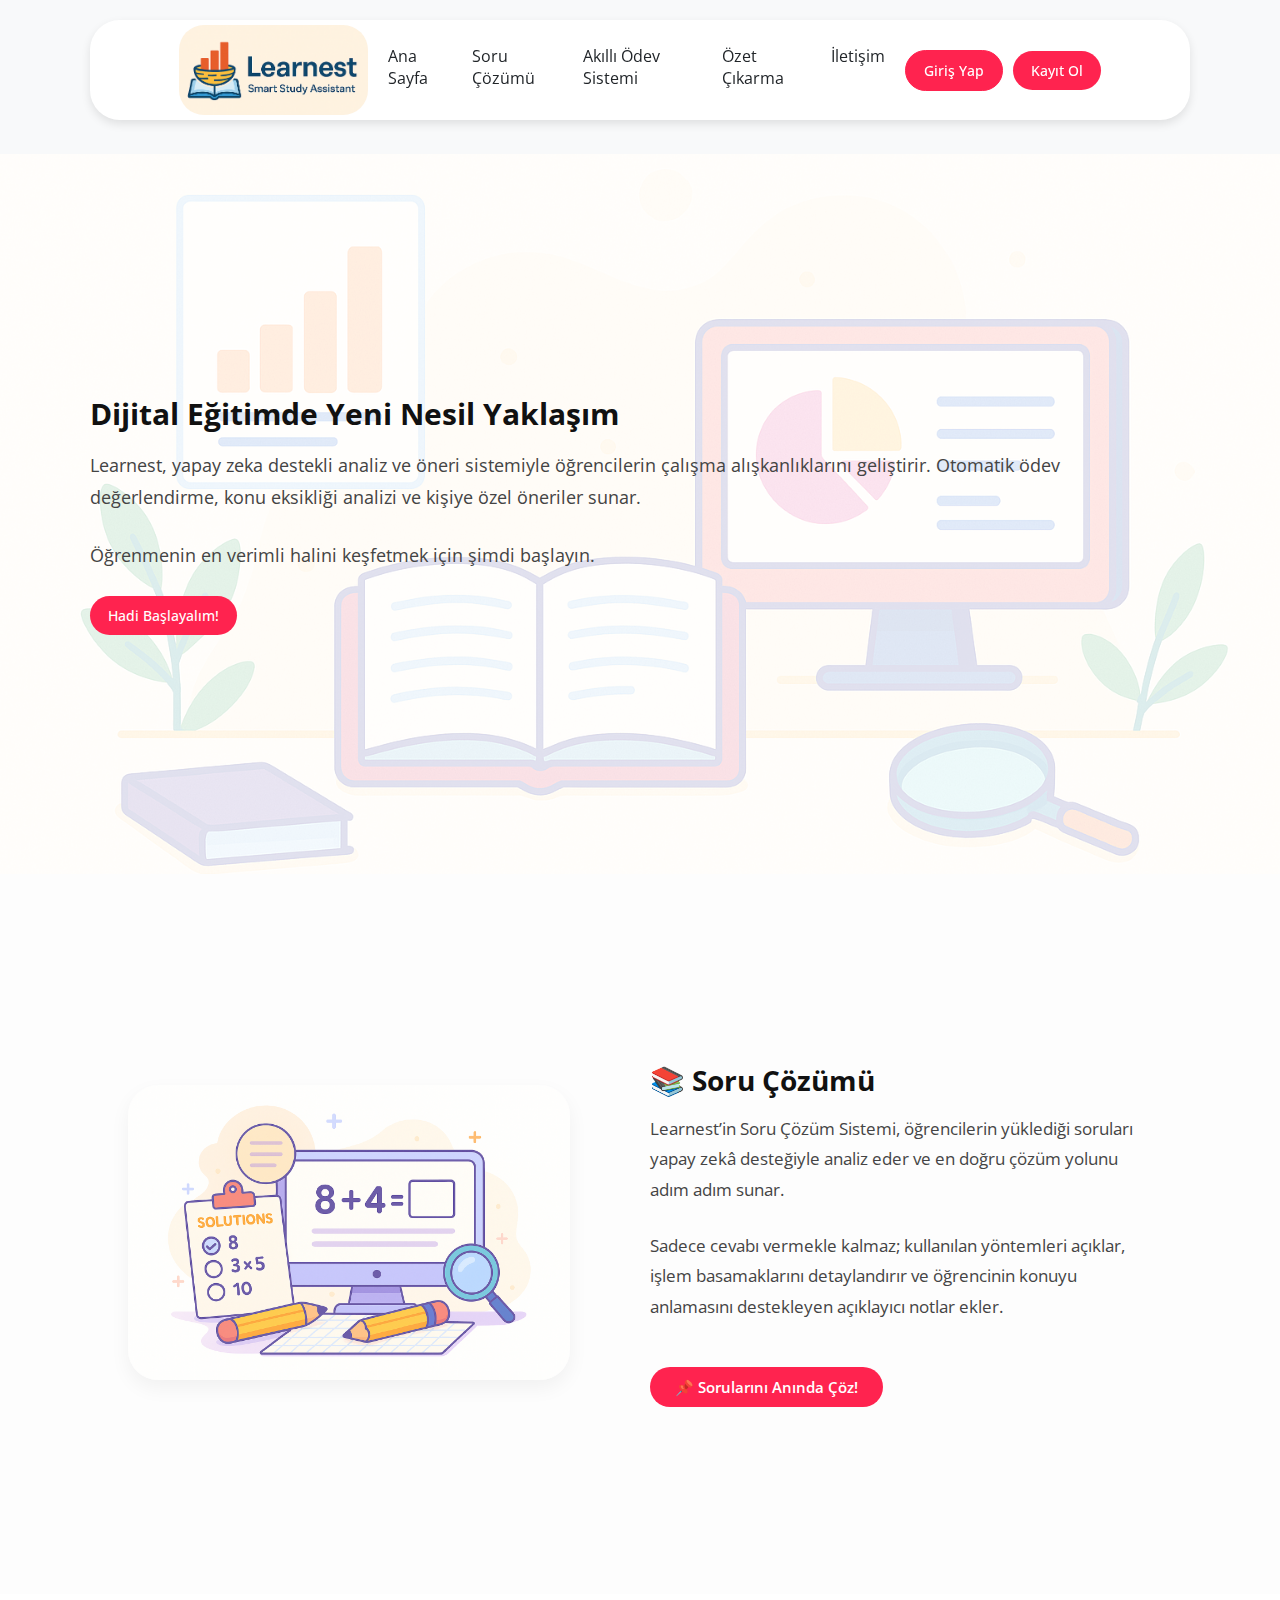
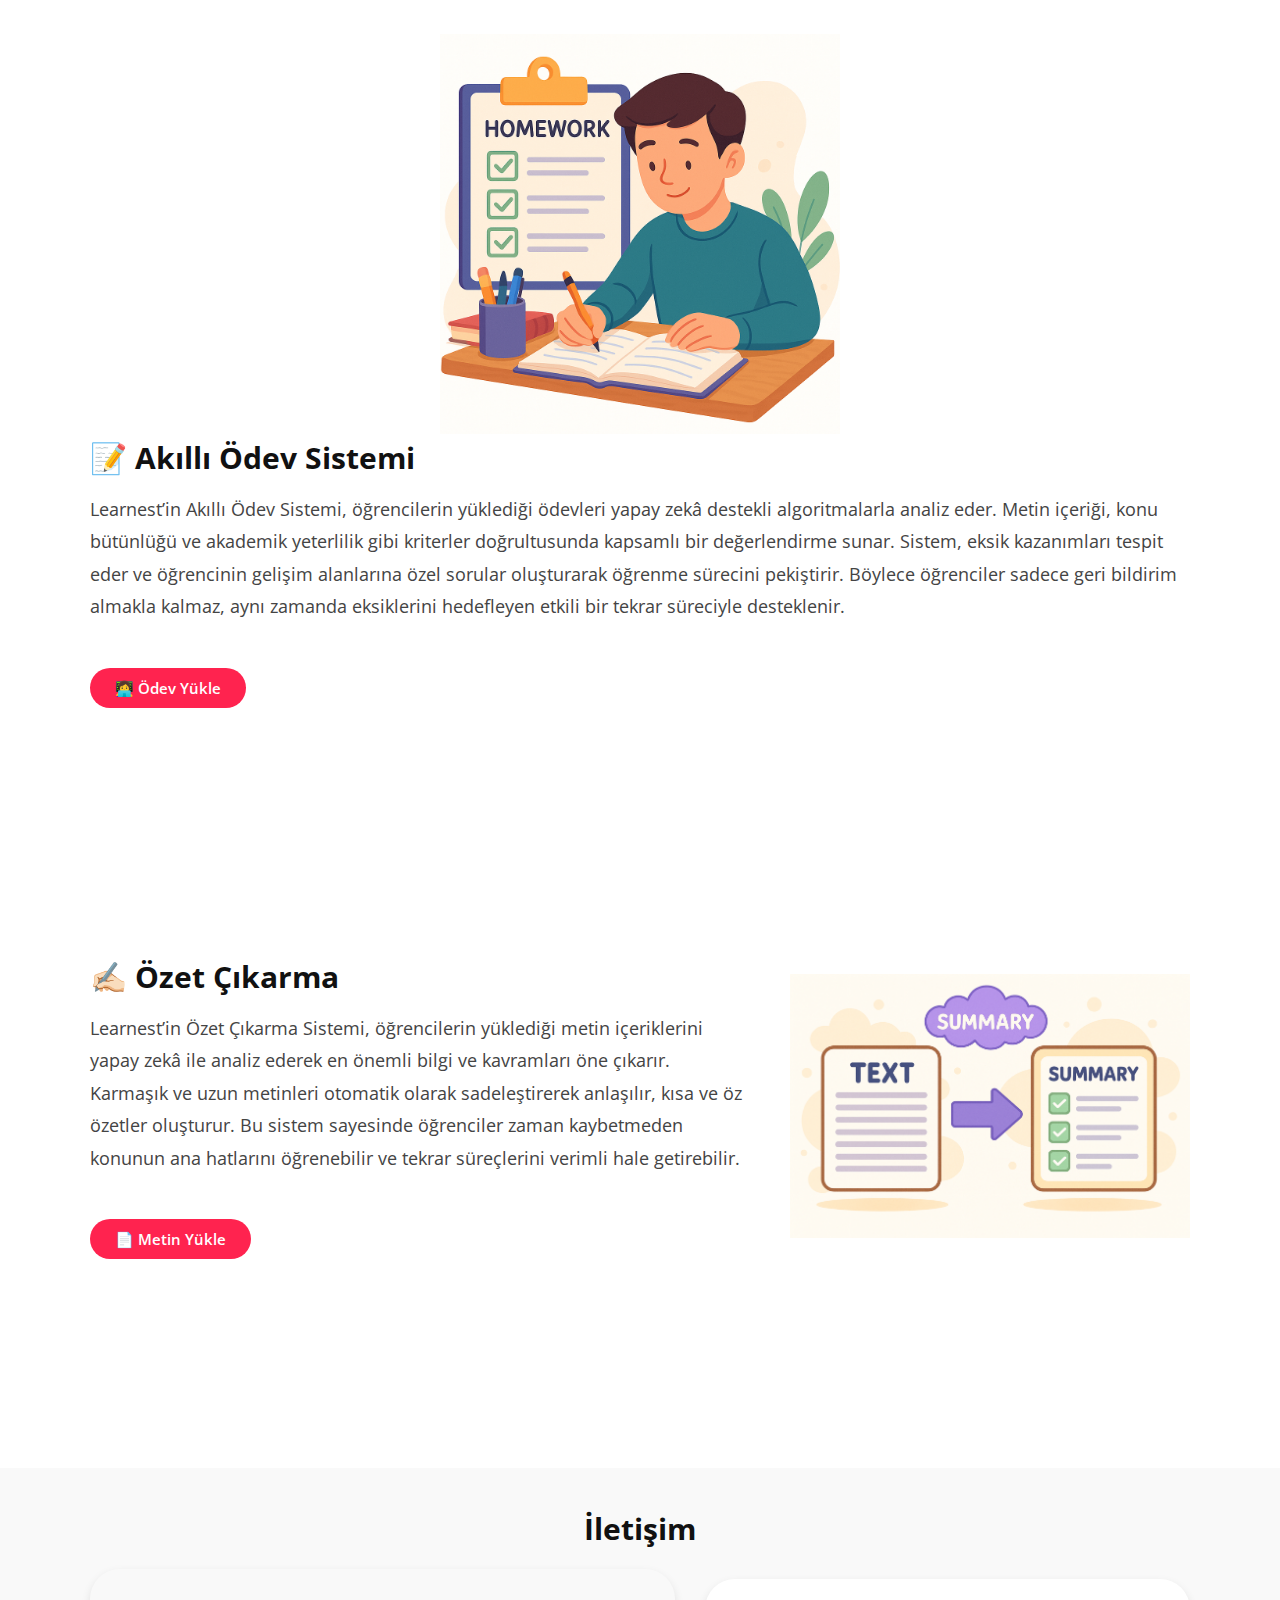
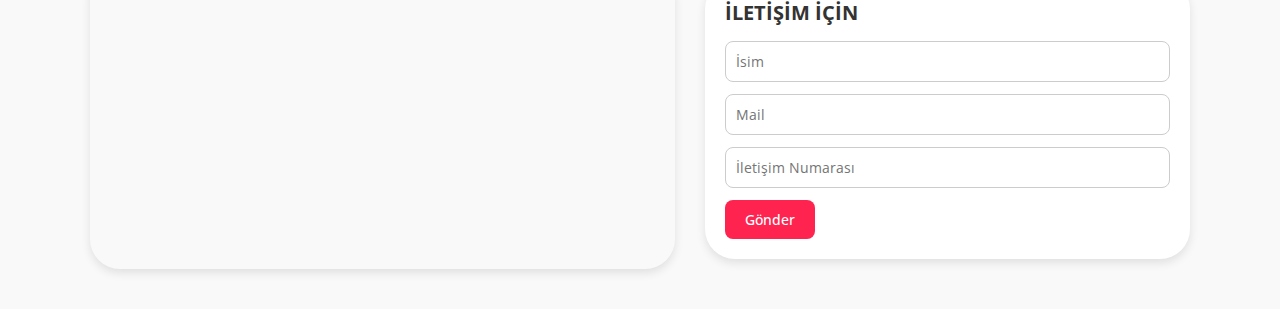
<file: index.html>
<!DOCTYPE html>
<html lang="tr">
<head>
  <meta charset="UTF-8" />
  <meta name="viewport" content="width=device-width, initial-scale=1.0"/>
  <link rel="stylesheet" href="styles.css" />
  <title>Learnest</title>
</head>
<body>

  <header class="header">
    <a href="#" class="logo"><img src="images/logo1.png" alt="logo" /></a>
    <nav class="navbar">
      <a href="#anasayfa">Ana Sayfa</a>
      <a href="#sorucozumu">Soru Çözümü</a>
      <a href="#akilliodevsistemi">Akıllı Ödev Sistemi</a>
      <a href="#ozetcikarma">Özet Çıkarma</a>
      <a href="#contact">İletişim</a>
    </nav>
    <div class="auth-buttons">
      <a href="#" class="btn girisyap" id="openLoginModal">Giriş Yap</a>
      <a href="#" class="btn kayitol" id="openRegisterModal">Kayıt Ol</a>
    </div>
  </header>



  <button class="menu-button">
    <i class="fa-solid fa-bars"></i>
  </button>


<!--anasayfa-->
<section class="anasayfa" id="anasayfa">
    <div class="row">
    <div class="content">
     
      <h3>Dijital Eğitimde Yeni Nesil Yaklaşım</h3>
      <p>
        Learnest, yapay zeka destekli analiz ve öneri sistemiyle öğrencilerin çalışma alışkanlıklarını geliştirir. 
        Otomatik ödev değerlendirme, konu eksikliği analizi ve kişiye özel öneriler sunar.
      </p>
      <p>
        Öğrenmenin en verimli halini keşfetmek için şimdi başlayın.
      </p>
     
      <div class="auth-buttons">
        <a href="#" class="btn kayitol" id="startNowBtn">Hadi Başlayalım! </a> 
      </div>
   </div>
  </div>
</section>

<!--soru çözümü-->
<section class="sorucozumu" id="sorucozumu">
<div class="row">
<div class="image">
  <img src="images/resim5.png" alt="slogan2" />
</div>

<div class="content">
  <h3>📚 Soru Çözümü </h3>
  <p>
    Learnest’in Soru Çözüm Sistemi, öğrencilerin yüklediği soruları yapay zekâ desteğiyle analiz eder ve en doğru çözüm yolunu adım adım sunar.
  </p>
  <p>
    Sadece cevabı vermekle kalmaz; kullanılan yöntemleri açıklar, işlem basamaklarını detaylandırır ve öğrencinin konuyu anlamasını destekleyen açıklayıcı notlar ekler.
  </p>
  <a href="sorucozum.html" class="btn sorucoz">📌 Sorularını Anında Çöz!</a>
 
</div>
</div>
</section>

<!--akıllı ödev sistemi-->
<section class="akilliodevsistemi" id=akilliodevsistemi>
<div class="content">
<div class="image">
  <img src="images/resim3.png" alt="slogan2" />
</div>
<h3>📝 Akıllı Ödev Sistemi</h3>
  <p>
    Learnest’in Akıllı Ödev Sistemi, öğrencilerin yüklediği ödevleri yapay zekâ destekli algoritmalarla analiz eder. Metin içeriği, konu bütünlüğü ve akademik yeterlilik gibi kriterler doğrultusunda kapsamlı bir değerlendirme sunar. Sistem, eksik kazanımları tespit eder ve öğrencinin gelişim alanlarına özel sorular oluşturarak öğrenme sürecini pekiştirir. Böylece öğrenciler sadece geri bildirim almakla kalmaz, aynı zamanda eksiklerini hedefleyen etkili bir tekrar süreciyle desteklenir.
  </p>
  <a href="akilliodev.html" class="btn odev">👩‍💻 Ödev Yükle</a>
</div>
</div>
</section>


<section class="ozetcikarma" id="ozetcikarma">
<div class="content">
<h3>✍🏻 Özet Çıkarma</h3>
<p> Learnest’in Özet Çıkarma Sistemi, öğrencilerin yüklediği metin içeriklerini yapay zekâ ile analiz ederek en önemli bilgi ve kavramları öne çıkarır. Karmaşık ve uzun metinleri otomatik olarak sadeleştirerek anlaşılır, kısa ve öz özetler oluşturur. Bu sistem sayesinde öğrenciler zaman kaybetmeden konunun ana hatlarını öğrenebilir ve tekrar süreçlerini verimli hale getirebilir.</p>
<a href="ozetcikarma.html" class="btn metinyukle">📄 Metin Yükle</a>
</div>
<div class="row">
<div class="image">
  <img src="images/resim6.png" alt="slogan2" />
</div>

</div>
</section>
<section class="contact" id="contact">
<h1 class="heading">İletişim</h1>
<div class="row">
  <iframe class="map" src="https://www.google.com/maps/embed?pb=!1m18!1m12!1m3!1d3010.0447315599476!2d28.9783669!3d41.024277299999994!2m3!1f0!2f0!3f0!3m2!1i1024!2i768!4f13.1!3m3!1m2!1s0x14cab9dd7cc81dd5%3A0x1411365503b6ae46!2zS2FyYWvDtnksIE3DvGV5eWVkemFkZSwgQmV5b8SfbHUvxLBzdGFuYnVs!5e0!3m2!1str!2str!4v1704707616799!5m2!1str!2str"  loading="lazy" referrerpolicy="no-referrer-when-downgrade"></iframe>
 <form>
  <h3>İLETİŞİM İÇİN 
  </h3>
  <div class="inputBox">
      <i class="fas fa-user"></i>
      <input type="text" placeholder="İsim">
  </div>
  <div class="inputBox">
      <i class="fas fa-envelope"></i>
      <input type="email" placeholder="Mail">
  </div>
  <div class="inputBox">
      <i class="fas fa-phone"></i>
      <input type="number" placeholder="İletişim Numarası">
  </div>
  <input type="submit" class="btn" value="Gönder">

 </form>

</div>

</section>




  <!-- GİRİŞ YAP MODALI -->
  <div class="modal login-modal" id="loginModal">
    <div class="modal-content">
      <span class="close-button">&times;</span>
      <h2>Giriş Yap</h2>
      <form>
        <input type="email" placeholder="E-posta" required>
        <input type="password" placeholder="Şifre" required>
        <div class="remember-forgot">
          <label><input type="checkbox"> Beni Hatırla</label>
          <a href="#">Şifremi Unuttum?</a>
        </div>
        <input type="submit" value="Giriş">
        <p class="signup-link">
          Kayıtlı değil misin? <a href="#" id="switchToRegister">Kayıt Ol</a>
        </p>
      </form>
    </div>
  </div>



  <!-- KAYIT OL MODALI -->
  <div class="modal register-modal" id="registerModal">
    <div class="modal-content">
      <span class="close-register">&times;</span>
      <h2>Kayıt Ol</h2>
      <form id="registerForm">
        <input type="text" placeholder="Adınız" required>
        <input type="text" placeholder="Soyadınız" required>
        <input type="email" placeholder="E-posta" required>
        <input type="password" id="password" placeholder="Şifre" required>
        <input type="password" id="confirmPassword" placeholder="Şifreyi Tekrar Girin" required>
        <p id="passwordError" style="color: red; display: none;">Şifreler uyuşmuyor!</p>
        <input type="submit" value="Kayıt Ol">
        <p class="signup-link">
          Zaten bir hesabın var mı? <a href="#" id="switchToLogin">Giriş Yap</a>
        </p>
      </form>
    </div>
  </div>


  
  <!-- JAVASCRIPT -->
  <script>
    const loginModal = document.getElementById("loginModal");
    const registerModal = document.getElementById("registerModal");

    const openLoginBtn = document.getElementById("openLoginModal");
    const openRegisterBtn = document.getElementById("openRegisterModal");

    const closeLoginBtn = document.querySelector(".close-button");
    const closeRegisterBtn = document.querySelector(".close-register");

    const switchToRegisterLink = document.getElementById("switchToRegister");
    const switchToLoginLink = document.getElementById("switchToLogin");

    // Modal Aç
    openLoginBtn.addEventListener("click", e => {
      e.preventDefault();
      loginModal.classList.add("active");
      registerModal.classList.remove("active");
    });

    openRegisterBtn.addEventListener("click", e => {
      e.preventDefault();
      registerModal.classList.add("active");
      loginModal.classList.remove("active");
    });

    // Modal Kapat
    closeLoginBtn.addEventListener("click", () => loginModal.classList.remove("active"));
    closeRegisterBtn.addEventListener("click", () => registerModal.classList.remove("active"));

    window.addEventListener("click", e => {
      if (e.target === loginModal) loginModal.classList.remove("active");
      if (e.target === registerModal) registerModal.classList.remove("active");
    });

    // Modal Geçişleri
    switchToRegisterLink.addEventListener("click", e => {
      e.preventDefault();
      loginModal.classList.remove("active");
      registerModal.classList.add("active");
    });

    switchToLoginLink.addEventListener("click", e => {
      e.preventDefault();
      registerModal.classList.remove("active");
      loginModal.classList.add("active");
    });

    // Şifre Eşleşme Kontrolü
    document.getElementById("registerForm").addEventListener("submit", function (e) {
      const pw = document.getElementById("password").value;
      const cpw = document.getElementById("confirmPassword").value;
      const errorMsg = document.getElementById("passwordError");

      if (pw !== cpw) {
        e.preventDefault();
        errorMsg.style.display = "block";
      } else {
        errorMsg.style.display = "none";
      }
    });


    //hadi başlayalım
    const startNowBtn = document.getElementById("startNowBtn");

startNowBtn.addEventListener("click", e => {
  e.preventDefault();
  registerModal.classList.add("active");
  loginModal.classList.remove("active");
});

  </script>
</body>
</html>
</file>
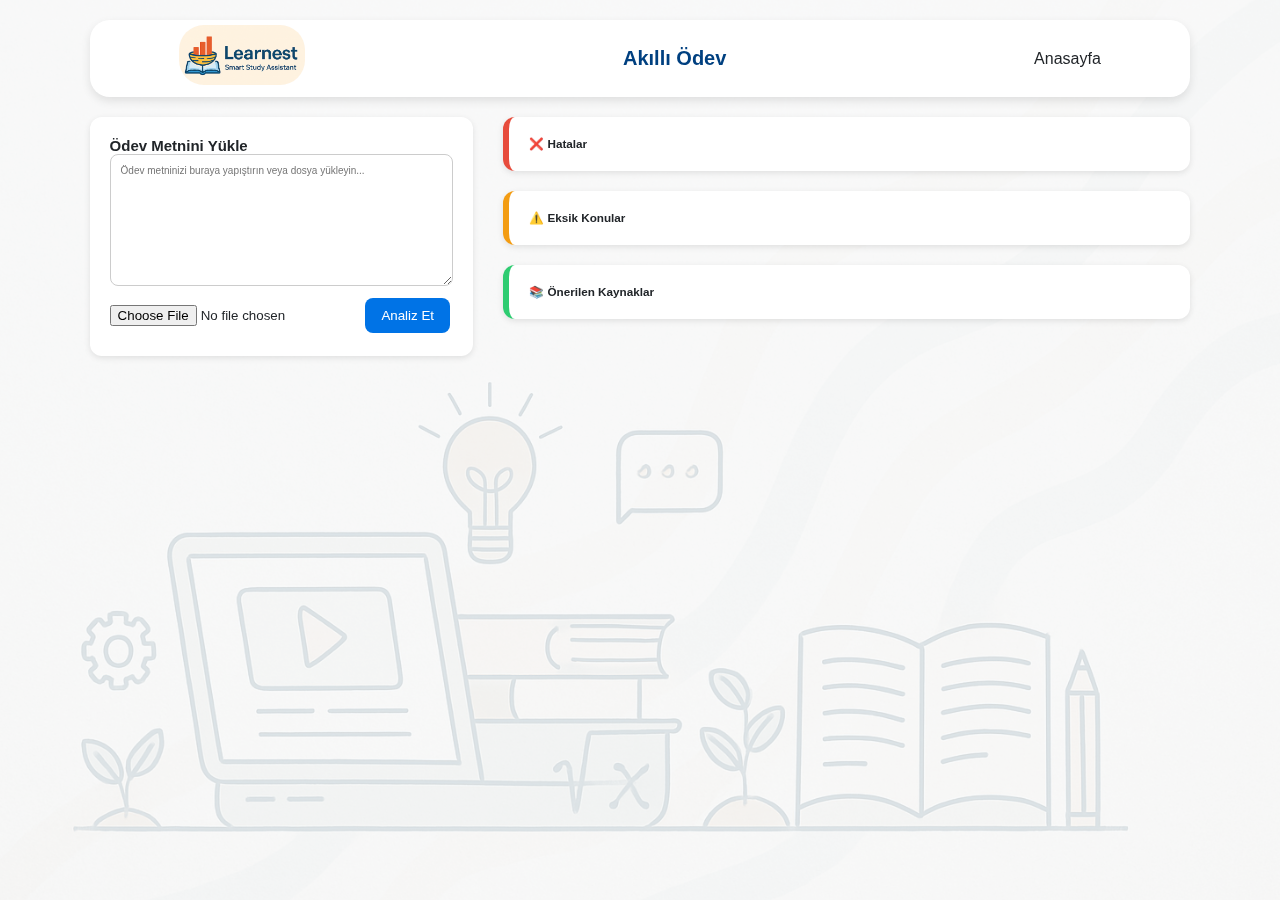
<file: akilliodev.html>
<!DOCTYPE html>
<html lang="tr">
<head>
  <meta charset="UTF-8">
  <meta name="viewport" content="width=device-width, initial-scale=1">
  <title>Akıllı Ödev Sistemi</title>
  <link rel="stylesheet" href="akilli-odev.css">
</head>


<body>

    <nav class="navbar">
        <div class="nav-left">
          <a href="#" class="logo">
            <img src="images/logo1.png" alt="logo" />
          </a>
        </div>

        <div class="nav-center">
            <h1 class="nav-title">Akıllı Ödev</h1>
          </div>
    
          <div class="nav-right">
            <ul class="nav-links">
              <a href="index.html">Anasayfa</a>
            </ul>
          </div>
        </nav>
    

  <div class="container">
    <div class="left-panel">
      <h2>Ödev Metnini Yükle</h2>
      <textarea placeholder="Ödev metninizi buraya yapıştırın veya dosya yükleyin..." rows="10"></textarea>
      <input type="file">
      <button>Analiz Et</button>
    </div>

    <div class="right-panel">
      <div class="card error-box">
        <h3>❌ Hatalar</h3>
       

<!--    <ul> <li>Yetersiz açıklama: if-else yapısı</li>
          <li>Yazım hatası: “fonkisyon” yerine “fonksiyon”</li>
        </ul>-->

      
      </div>

      <div class="card missing-box">
        <h3>⚠️ Eksik Konular</h3>
      <!--  <ul>
          <li>Döngüler (for, while)</li>
          <li>Karar yapıları</li>
        </ul>
        -->
      </div>

      <div class="card links-box">
        <h3>📚 Önerilen Kaynaklar</h3>
        <ul>
    <!--      <li><a href="https://www.youtube.com/watch?v=..." target="_blank">Karar Yapıları - Video</a></li>
          <li><a href="https://www.btkakademi.gov.tr" target="_blank">BTK Akademi: Python Giriş</a></li>
        </ul>
        -->
      </div>
    </div>
  </div>
</body>
</html>
</file>
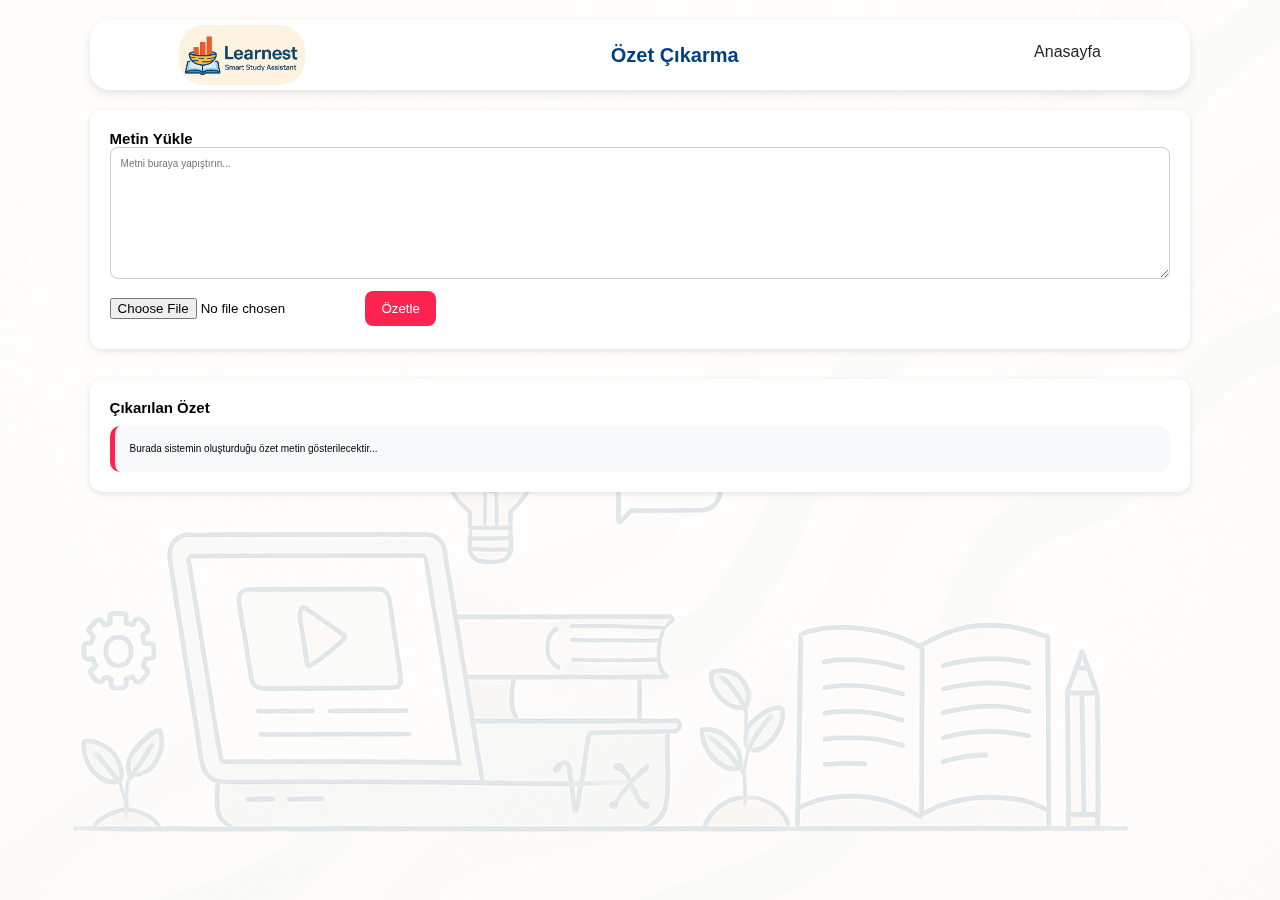
<file: ozetcikarma.html>
<!DOCTYPE html>
<html lang="tr">
<head>
  <meta charset="UTF-8" />
  <meta name="viewport" content="width=device-width, initial-scale=1.0"/>
  <title>Özet Çıkarma</title>
  <link rel="stylesheet" href="ozet.css" />
</head>
<body>

  <!-- NAVBAR -->
  <header class="navbar">
    <div class="logo">
      <img src="images/logo1.png" alt="Logo" />

    </div>
    <div class="nav-center">
      <h1 class="nav-title">Özet Çıkarma</h1>
    </div>
  
   
      <a href="index.html">Anasayfa</a>

  </header>

  <main class="container">
    <section class="left-panel">
      <h2>Metin Yükle</h2>
      <textarea rows="10" placeholder="Metni buraya yapıştırın..."></textarea>
      <input type="file">
      <button>Özetle</button>
    </section>

    <section class="right-panel">
      <h2>Çıkarılan Özet</h2>
      <div class="summary-box">
        <p>Burada sistemin oluşturduğu özet metin gösterilecektir...</p>
      </div>
    </section>
  </main>

</body>
</html>
</file>
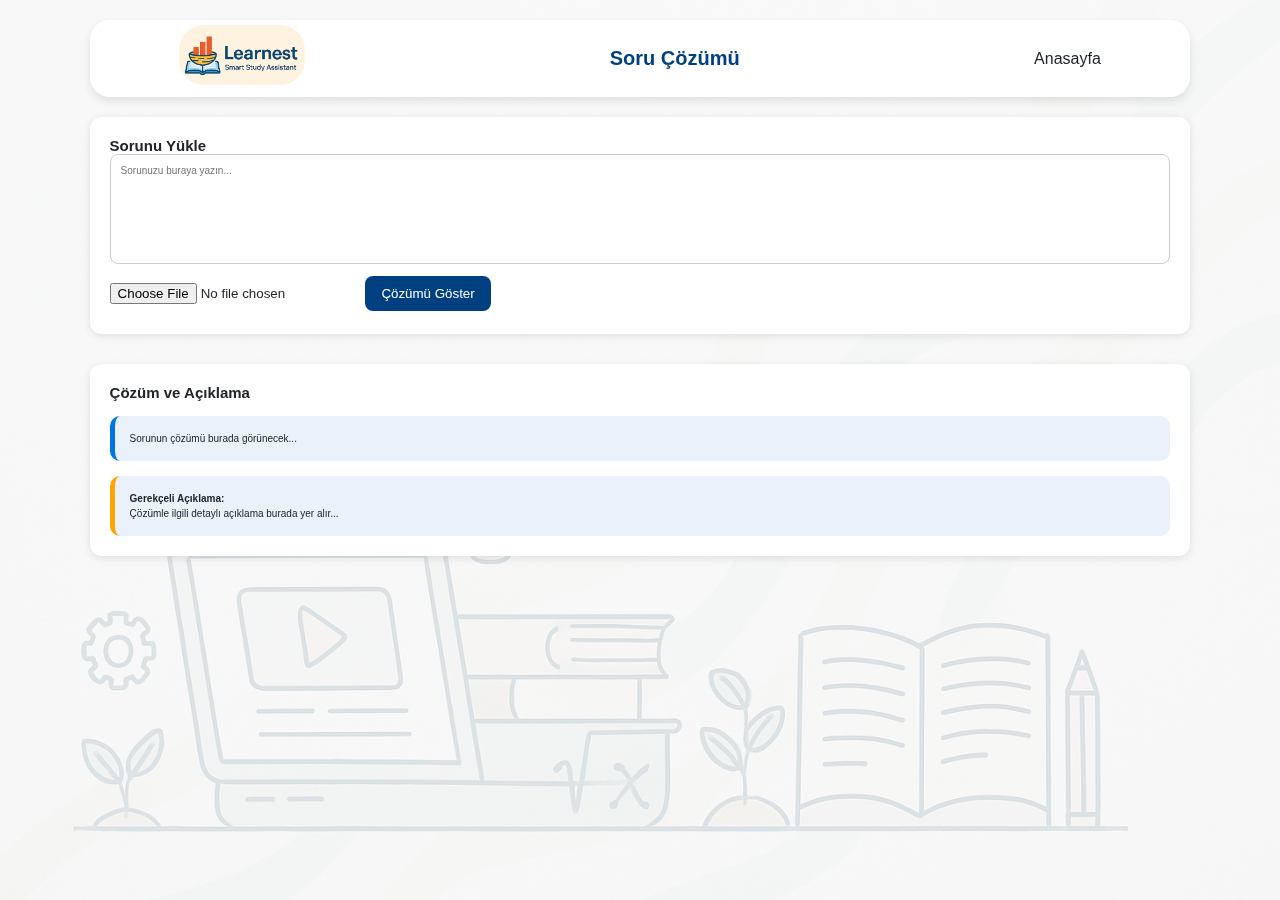
<file: sorucozum.html>
<!DOCTYPE html>
<html lang="tr">
  <head>
    <meta charset="UTF-8" />
    <meta name="viewport" content="width=device-width, initial-scale=1" />
    <title>Soru Çözüm Sayfası</title>
    <link rel="stylesheet" href="soru-cozum.css" />
  </head>
  <body>
   
   
    <nav class="navbar">
      <div class="nav-left">
        <a href="#" class="logo">
          <img src="images/logo1.png" alt="logo" />
        </a>
      </div>

     
        <h1 class="nav-title">Soru Çözümü</h1>
      </div>

      <div class="nav-right">
        <ul class="nav-links">
          <li><a href="index.html">Anasayfa</a></li>
        </ul>
      </div>
    </nav>


    <div class="container">
      <div class="left-panel">
        <h2>Sorunu Yükle</h2>
        <textarea
          id="questionInput"
          placeholder="Sorunuzu buraya yazın..."
          rows="8"
        ></textarea>
        <input type="file" id="fileInput" />
        <button id="analyzeBtn">Çözümü Göster</button>
      </div>

      <div class="right-panel">
        <h2>Çözüm ve Açıklama</h2>
        <div class="solution-box">
          <p id="solutionText">Sorunun çözümü burada görünecek...</p>
        </div>
        <div class="explanation-box">
          <h4>Gerekçeli Açıklama:</h4>
          <p id="explanationText">
            Çözümle ilgili detaylı açıklama burada yer alır...
          </p>
        </div>
      </div>
    </div>
  </body>
</html>
</file>
<file: styles.css>
@import url("https://fonts.googleapis.com/css2?family=Open+Sans:wght@400;600&display=swap");

* {
  margin: 0;
  padding: 0;
  box-sizing: border-box;
  text-decoration: none;
  font-family: "Open Sans", sans-serif;
}

html {
  font-size: 62.5%;
  scroll-behavior: smooth;
}

body {
  background-color: #f8f9fa;
  color: #212529;
}

/* HEADER */

.header {
  display: flex;
  align-items: center;
  justify-content: space-between;
  gap: 2rem;
  flex-wrap: nowrap;
  background-color: white;
  padding: 0.5rem 7%;
  border-radius: 30px;
  box-shadow: 0 4px 10px rgba(0, 0, 0, 0.1);
  margin: 2rem 7%;
  position: sticky;
  top: 0;
  z-index: 1000;
}

/*logo tasarımı başlangıcı*/
.logo {
  flex-shrink: 0;
  /* logo sabit kalsın */
  display: flex;
  align-items: center;
}

.logo img {
  height: 9rem; /* ya da kullandığın boyut neyse */
  width: auto;
  border-radius: 25px;
}
.logo span {
  color: black;
  font-size: 1.7rem;
  font-weight: 600;
}
/*logo tasarım bitiş*/

/* NAVBAR */
.navbar {
  display: flex;
  gap: 2rem;
}
.navbar a {
  font-size: 1.6rem;
  color: #212529;
  padding-bottom: 0.5rem;
  border-bottom: 2px solid transparent;
  transition: all 0.2s ease;
}

.navbar a:hover {
  border-color: #ff234f;
  color: #ff234f;
}
.navbar a.active {
  border-bottom: 2px solid #ff234f;
  color: #ff234f;
}

/* BUTONLAR */
.btn {
  padding: 1rem 2rem;
  border-radius: 30px;
  font-size: 1.4rem;
  font-weight: 600;
  display: inline-block;
  transition: background 0.3s, color 0.3s;
  cursor: pointer;
  border: none;
  white-space: nowrap;
}

.başla {
  margin-top: 1rem;
  display: inline-block;
  background-color: #ff234f;
  border-radius: 30px;
  color: rgb(255, 255, 255);
}

.btn.sorucoz {
  display: inline-block;
  background-color: #ff234f;
  color: #fff;
  padding: 1rem 2.5rem;
  font-size: 1.5rem;
  font-weight: 600;
  border-radius: 30px;
  margin-top: 2rem;
  text-decoration: none;
  transition: background-color 0.3s ease;
  margin-left: 4rem;
}

.btn.sorucoz:hover {
  background-color: #e00a38;
}
.btn.metinyukle {
  display: inline-block;
  background-color: #ff234f;
  color: #fff;
  padding: 1rem 2.5rem;
  font-size: 1.5rem;
  font-weight: 600;
  border-radius: 30px;
  margin-top: 2rem;
  text-decoration: none;
  transition: background-color 0.3s ease;
}

.btn.metinyukle:hover {
  background-color: #e00a38;
}
.btn.odev {
  display: inline-block;
  background-color: #ff234f;
  color: #fff;
  padding: 1rem 2.5rem;
  font-size: 1.5rem;
  font-weight: 600;
  border-radius: 30px;
  margin-top: 2rem;
  text-decoration: none;
  transition: background-color 0.3s ease;
}

.btn.odev:hover {
  background-color: #e00a38;
}

.girisyap {
  background-color: transparent;
  color: #212529;
  border: 1px solid #ccc;
}

.girisyap:hover {
  background-color: #f1f1f1;
}

.kayitol {
  background-color: #ff234f;
  color: white;
}

.kayitol:hover {
  background-color: #e00a38;
}

.auth-buttons {
  display: flex;
  gap: 1rem;
  align-items: center;
}
.başla {
  margin-top: 1rem;
  display: inline-block;
  background-color: #ff234f;
  border-radius: 30px;
  color: rgb(255, 255, 255);
}

/* MENU BUTTON */
.menu-button {
  font-size: 2rem;
  background: none;
  border: none;
  cursor: pointer;
  color: #333;
}
.btn .kayitol {
  border-radius: 30px;
}

/* ANASAYFA */

.anasayfa {
  position: relative;
  padding: 4rem 7%;
  display: flex;
  align-items: center;
  justify-content: center;
  min-height: 80vh;
  background-color: white;
  overflow: hidden;
}

/* sadece arka plana opacity uygula */
.anasayfa::before {
  content: "";
  position: absolute;
  top: 0;
  left: 0;
  width: 100%;
  height: 100%;
  background: url("images/arkaplan1.png") no-repeat center center/cover;
  opacity: 0.15;
  z-index: 0;
}

/* içeriğin üstte kalması için */
.anasayfa > * {
  position: relative;
  z-index: 1;
}

/*soru çözümü*/
.sorucozumu {
  padding: 6rem 10%;
  display: flex;
  align-items: center;
  justify-content: space-between;
  gap: 4rem;
  min-height: 80vh;
  background-color: #fdfdfd; /* isteğe bağlı açık zemin */
}

.sorucozumu .image img {
  max-width: 50rem;
  border-radius: 30px;
  box-shadow: 0 8px 20px rgba(0, 0, 0, 0.05);
}

.sorucozumu .content h3 {
  font-size: 2.8rem;
  margin-bottom: 1.5rem;
  color: #111;
  margin-left: 4rem;
}

.sorucozumu .content p {
  font-size: 1.7rem;
  line-height: 1.8;
  color: #444;
  max-width: 60ch;
  margin-left: 4rem;
}
.ozetcikarma .row {
  display: flex;
  flex-wrap: wrap;
  align-items: center;
  gap: rem; /* görsel ve yazı arasındaki boşluk */
}
.ozetcikarma .image {
  margin-left: 4rem;
}

.row {
  display: flex;
  flex-wrap: wrap;
  gap: 4rem;
  align-items: center;
  justify-content: center;
}

/* GÖRSEL */
.image {
  flex: 1 1 30rem;
  text-align: center;
}

.image img {
  width: 100%;
  max-width: 40rem;
  height: auto;
  object-fit: contain;
}

/* METİN */
.content {
  flex: 1 1 40rem;
}

.content h3 {
  font-size: 3rem;
  margin-bottom: 1.5rem;
  color: #111;
}

.content p {
  font-size: 1.8rem;
  line-height: 1.8;
  margin-bottom: 2.5rem;
  color: #444;
}

/* SCROLLBAR */
::-webkit-scrollbar {
  width: 8px;
}

::-webkit-scrollbar-thumb {
  background-color: #ff234f;
  border-radius: 4px;
}

/* RESPONSIVE */
@media (max-width: 768px) {
  html {
    font-size: 55%;
  }

  .header {
    flex-direction: column;
    align-items: stretch;
    gap: 1.5rem;
    z-index: 10;
  }

  .navbar {
    flex-direction: column;
    overflow-x: unset;
    white-space: normal;
  }

  .auth-buttons {
    flex-direction: column;
    align-items: flex-start;
  }
}

/*akıllı ödev sistemi*/
.akilliodevsistemi {
  padding: 4rem 7%;
  display: flex;
  align-items: center;
  justify-content: center;
  min-height: 80vh;
  background-color: white;
}

/*özet çıkarma*/
.ozetcikarma {
  padding: 4rem 7%;
  display: flex;
  align-items: center;
  justify-content: center;
  min-height: 80vh;
  background-color: white;
}

.contact {
  padding: 4rem 7%;
  background-color: #f9f9f9;
}

.contact .heading {
  text-align: center;
  font-size: 3rem;
  margin-bottom: 2rem;
  color: #111;
}

.contact .row {
  display: flex;
  flex-wrap: wrap;
  gap: 3rem;
  align-items: center;
  justify-content: center;
}

.contact .map {
  flex: 1 1 45rem;
  height: 300px;
  border: 0;
  border-radius: 30px;
  box-shadow: 0 4px 10px rgba(0, 0, 0, 0.1);
}

.contact form {
  flex: 1 1 35rem;
  background: white;
  padding: 2rem;
  border-radius: 30px;
  box-shadow: 0 4px 10px rgba(0, 0, 0, 0.1);
}

.contact form h3 {
  font-size: 2rem;
  margin-bottom: 1.5rem;
  color: #333;
}

.contact form .inputBox {
  margin-bottom: 1.2rem;
  position: relative;
}

.contact form .inputBox input {
  width: 100%;
  padding: 1rem;
  border: 1px solid #ccc;
  border-radius: 8px;
  outline: none;
  font-size: 1.4rem;
}

.contact form .btn {
  background-color: #ff234f;
  color: white;
  padding: 1rem 2rem;
  font-size: 1.4rem;
  border: none;
  border-radius: 8px;
  cursor: pointer;
  transition: background 0.3s ease;
}

.contact form .btn:hover {
  background-color: #e00a38;
}

/*login kısmı*/
/* Kararan arka plan ve modal kutusu */
.login-modal {
  display: none;
  position: fixed;
  z-index: 2000;
  left: 0;
  top: 0;
  width: 100%;
  height: 100%;
  background-color: rgba(0, 0, 0, 0.5); /* Arka plan kararma */
  justify-content: center;
  align-items: center;
}

.login-modal.active {
  display: flex;
}

.modal-content {
  background: white;
  padding: 30px;
  border-radius: 30px;
  width: 350px;
  position: relative;
  text-align: center;
  box-shadow: 0 0 15px rgba(0, 0, 0, 0.3);
}

.modal-content h2 {
  margin-bottom: 20px;
}

.modal-content input[type="email"],
.modal-content input[type="password"] {
  width: 100%;
  padding: 10px;
  margin-bottom: 15px;
  border: 1px solid #ccc;
  border-radius: 5px;
}

.modal-content input[type="submit"] {
  width: 100%;
  padding: 10px;
  background: #e00a38;
  color: white;
  border: none;
  border-radius: 5px;
  cursor: pointer;
}

.modal-content input[type="submit"]:hover {
  background: #e00a38;
}

.remember-forgot {
  display: flex;
  justify-content: space-between;
  align-items: center;
  font-size: 0.9em;
  margin-bottom: 15px;
}

.remember-forgot a {
  color: #e00a38;
  text-decoration: none;
}

.signup-link {
  margin-top: 10px;
  font-size: 0.9em;
}

.signup-link a {
  color: #e00a38;
  text-decoration: none;
}

/* Çıkış (kapat) butonu */
.close-button {
  position: absolute;
  right: 15px;
  top: 10px;
  font-size: 24px;
  cursor: pointer;
}

/*kayıt ol modal başlangıç*/
.register-modal {
  display: none;
  position: fixed;
  z-index: 2000;
  left: 0;
  top: 0;
  width: 100%;
  height: 100%;
  background-color: rgba(0, 0, 0, 0.5);
  justify-content: center;
  align-items: center;
}

.register-modal.active {
  display: flex;
}

.register-modal .modal-content {
  background: white;
  padding: 30px;
  border-radius: 30px;
  width: 350px;
  position: relative;
  text-align: center;
  box-shadow: 0 0 15px rgba(0, 0, 0, 0.3);
}

.register-modal input[type="text"],
.register-modal input[type="email"],
.register-modal input[type="password"],
.register-modal input[type="submit"] {
  width: 100%;
  padding: 10px;
  margin-bottom: 12px;
  border: 1px solid #ccc;
  border-radius: 5px;
}

.register-modal input[type="submit"] {
  background: #34a853;
  color: white;
  cursor: pointer;
}

.register-modal input[type="submit"]:hover {
  background: #2a8b45;
}

.close-register {
  position: absolute;
  right: 15px;
  top: 10px;
  font-size: 24px;
  cursor: pointer;
}

.register-modal .signup-link a {
  color: #e00a38;
  text-decoration: none;
}
/*kayıt ol modal bitiş*/

/*deneme*/
/* Genel butonlar */
.btn {
  background: #ff234f;
  color: white;
  padding: 10px 18px;
  text-decoration: none;
  border-radius: 30px;
  border-color: #ff234f;
  font-weight: 500;
  transition: 0.3s;
  display: inline-block;
}

.btn:hover {
  background: #e00a38;
}

/* Modal arka plan */
.modal {
  display: none;
  position: fixed;
  z-index: 2000;
  left: 0;
  top: 0;
  width: 100%;
  height: 100%;
  background-color: rgba(0, 0, 0, 0.5); /* Arka plan kararır */
  justify-content: center;
  align-items: center;
}

/* Modal aktif hale geldiğinde görünür */
.modal.active {
  display: flex;
}

/* Modal kutusu */
.modal-content {
  background: white;
  padding: 30px;
  border-radius: 10px;
  width: 350px;
  text-align: center;
  position: relative;
  box-shadow: 0 0 15px rgba(0, 0, 0, 0.3);
}

/* Giriş/Kayıt inputları */
.modal-content input[type="text"],
.modal-content input[type="email"],
.modal-content input[type="password"],
.modal-content input[type="submit"] {
  width: 100%;
  padding: 10px;
  margin-bottom: 12px;
  border: 1px solid #ccc;
  border-radius: 5px;
}

/* Submit butonu */
.modal-content input[type="submit"] {
  background: #2a8b45;
  color: white;
  border: none;
  cursor: pointer;
}

.modal-content input[type="submit"]:hover {
  background: #2a8b45;
}

/* Kapatma butonları */
.close-button,
.close-register {
  position: absolute;
  right: 15px;
  top: 10px;
  font-size: 22px;
  font-weight: bold;
  cursor: pointer;
}

/* Diğer bağlantılar */
.remember-forgot {
  display: flex;
  justify-content: space-between;
  font-size: 0.9em;
  margin-bottom: 12px;
}

.signup-link a {
  color: #e00a38;
  text-decoration: none;
}
</file>
<file: akilli-odev.css>
/* Genel stil */

* {
  margin: 0;
  padding: 0;
  box-sizing: border-box;
  text-decoration: none;
  font-family: "Open Sans", sans-serif;
}

body {
  font-family: "Segoe UI", sans-serif;
  margin: 0;
  background-color: #f8f9fa;
  color: #212529;
  position: relative;
  z-index: 0;
}


html {
  font-size: 62.5%;
  scroll-behavior: smooth;
}


body::before {
  content: "";
  position: fixed;
  top: 0;
  left: 0;
  width: 100%;
  height: 100%;
  background-image: url("images/arkaplan3.png");
  background-size: cover;
  background-repeat: no-repeat;
  background-position: center;
  opacity: 0.2; /* daha belirgin istersen 0.1-0.15 yap */
  z-index: -1;
  pointer-events: none;
}

/* Navigasyon */

.navbar a {
  font-size: 1.6rem;
  color: #212529;
  padding-bottom: 0.5rem;
  border-bottom: 2px solid transparent;
  transition: all 0.2s ease;
}

.navbar a:hover {
  border-color: #ff234f;
  color: #ff234f;
}
.navbar .nav-links {
  list-style: none;
}

.navbar a.active {
  border-bottom: 2px solid #ff234f;
  color: #ff234f;
}


/* Logo */
.logo img {
  height: 60px;
  width: auto;
}

/* Başlık */
.nav-title {
  font-size: 2rem;
  font-weight: bold;
  color: #004080;
}

.logo {
  flex-shrink: 0;
  display: flex;
  align-items: center;
}
.logo img {
  height: 6rem;
  width: auto;
  border-radius: 25px;
  margin-right: 1rem;
}
.logo span {
  color: black;
  font-size: 1rem;
  font-weight: 600;
}
/* Logo Tasarımı Bitişi */

/* Navbar */
.navbar {
  display: flex;
  align-items: center;
  justify-content: space-between;
  gap: 2rem;
  flex-wrap: nowrap;
  background-color: white;
  padding: 0.5rem 7%;
  border-radius: 20px;
  box-shadow: 0 4px 10px rgba(0, 0, 0, 0.1);
  margin: 2rem 7%;
  position: sticky;
  top: 0;
  z-index: 1000;
}



.navbar a {
  font-size: 1.6rem;
  color: #212529;
  padding-bottom: 0.5rem;
  border-bottom: 2px solid transparent;
  transition: all 0.2s ease;
}

.navbar a:hover {
  border-color: #ff234f;
  color: #ff234f;
}
.navbar a.active {
  border-bottom: 2px solid #ff234f;
  color: #ff234f;
}



/* içerik */
.container {
  display: flex;
  flex-direction: row; 
 gap: 30px;
  padding: 0 7%;
  margin-bottom: 50px;
}

/* Sol */
.left-panel {
  flex: 1;
  background: white;
  padding: 20px;
  border-radius: 12px;
  box-shadow: 0 2px 6px rgba(0, 0, 0, 0.1);
}

.left-panel textarea {
  width: 100%;
  padding: 10px;
  border-radius: 8px;
  border: 1px solid #ccc;
  font-size: 1em;
  margin-bottom: 10px;
  resize: vertical;
}

.left-panel input[type="file"] {
  margin-bottom: 10px;
}

.left-panel button {
  background-color: #0073e6;
  color: white;
  padding: 10px 16px;
  border: none;
  border-radius: 8px;
  cursor: pointer;
}

.left-panel button:hover {
  background-color: #005bb5;
}

/* Sağ */
.right-panel {
  flex: 2;
  display: flex;
  flex-direction: column;
  gap: 20px;
}

.card {
  background-color: white;
  padding: 20px;
  border-radius: 12px;
  box-shadow: 0 2px 6px rgba(0, 0, 0, 0.1);
}

.error-box {
  border-left: 6px solid #e74c3c;
}

.missing-box {
  border-left: 6px solid #f39c12;
}

.links-box {
  border-left: 6px solid #2ecc71;
}

.card ul {
  padding-left: 20px;
}

.card a {
  color: #004080;
  text-decoration: underline;
}
</file>
<file: ozet.css>
* {
  margin: 0;
  padding: 0;
  box-sizing: border-box;
  text-decoration: none;
  font-family: "Open Sans", sans-serif;
}


html {
  font-size: 62.5%;
  scroll-behavior: smooth;
}


/* Başlık */
.nav-title {
  font-size: 2rem;
  font-weight: bold;
  color: #004080;
  text-align: center;
}



/* Logo Tasarımı Başlangıç */
.logo {
  flex-shrink: 0;
  display: flex;
  align-items: center;
}

/* Logo */

.logo img {
  height: 6rem;
  width: auto;
  border-radius: 25px;
  margin-right: 1rem;
}
.logo span {
  color: #004080;
  font-size: 1.6rem; /* Daha küçük yazı */
  font-weight: 600;
  align-self: center; /* Dikey ortalama */
  text-align: center;
  align-items: center;
}

/* Logo Tasarımı Bitişi */

/* Navbar */
.navbar {
  display: flex;
  align-items: center;
  justify-content: space-between;
  gap: 2rem;
  flex-wrap: nowrap;
  background-color: white;
  box-shadow: 0 4px 10px rgba(0, 0, 0, 0.1);
  padding: 0.5rem 7%;
  border-radius: 20px;
  margin: 2rem 7%;
  position: sticky;
  top: 0;
  z-index: 1000;
}
.navbar a {
  font-size: 1.6rem;
  color: #212529;
  padding-bottom: 0.5rem;
  border-bottom: 2px solid transparent;
  transition: all 0.2s ease;
}

.navbar a:hover {
  border-color: #ff234f;
  color: #ff234f;
}
.navbar a.active {
  border-bottom: 2px solid #ff234f;
  color: #ff234f;
}

.navbar .nav-links {
  list-style: none;
}



/* Sayfa içerik*/

body::before {
  content: "";
  position: fixed;
  top: 0;
  left: 0;
  width: 100%;
  height: 100%;
  background-image: url("images/arkaplan3.png");
  background-size: cover;
  background-repeat: no-repeat;
  background-position: center;
  opacity: 0.2; 
  z-index: -1;
  pointer-events: none;
}

.container {
  display: flex;
  flex-direction: column; 
  gap: 30px;
  padding: 0 7%;
  margin-bottom: 50px;
}

/* Sol Panel */
.left-panel {
  flex: 1;
  background-color: white;
  padding: 20px;
  border-radius: 12px;
  box-shadow: 0 2px 6px rgba(0, 0, 0, 0.1);
}

.left-panel textarea {
  width: 100%;
  padding: 10px;
  border-radius: 8px;
  border: 1px solid #ccc;
  font-size: 1rem;
  resize: vertical;
  margin-bottom: 10px;
}

.left-panel input[type="file"] {
  margin-bottom: 10px;
}

.left-panel button {
  background-color: #ff234f;
  color: white;
  padding: 10px 16px;
  border: none;
  border-radius: 8px;
  cursor: pointer;
}

.left-panel button:hover {
  background-color: #cc1c3f;
}

/* Sağ Panel */
.right-panel {
  flex: 1.5;
  background-color: white;
  padding: 20px;
  border-radius: 12px;
  box-shadow: 0 2px 6px rgba(0, 0, 0, 0.1);
}

.summary-box {
  background-color: #f8f9fa;
  border-left: 5px solid #ff234f;
  padding: 15px;
  border-radius: 10px;
  line-height: 1.6;
  margin-top: 10px;
}
</file>
<file: soru-cozum.css>
* {
  margin: 0;
  padding: 0;
  box-sizing: border-box;
  text-decoration: none;
  font-family: "Open Sans", sans-serif;
}


html {
  font-size: 62.5%;
  scroll-behavior: smooth;
}

body {
  background-color: #f8f9fa;
  color: #212529;
  position: relative;
  z-index: 0;
}
body::before {
  content: "";
  position: fixed;
  top: 0;
  left: 0;
  width: 100%;
  height: 100%;
  background-image: url("images/arkaplan3.png");
  background-size: cover;
  background-repeat: no-repeat;
  background-position: center;
  opacity: 0.2; /* daha belirgin istersen 0.1-0.15 yap */
  z-index: -1;
  pointer-events: none;
}

/* Navigasyon */



.navbar a {
  font-size: 1.6rem;
  color: #212529;
  padding-bottom: 0.5rem;
  border-bottom: 2px solid transparent;
  transition: all 0.2s ease;
}

.navbar a:hover {
  border-color: #ff234f;
  color: #ff234f;
}
.navbar .nav-links {
  list-style: none;
}

/* Logo */
.logo img {
  height: 60px;
  width: auto;
}

/* Başlık */
.nav-title {
  font-size: 2rem;
  font-weight: bold;
  color: #004080;
}

.logo {
  flex-shrink: 0;
  display: flex;
  align-items: center;
}
.logo img {
  height: 6rem;
  width: auto;
  border-radius: 25px;
  margin-right: 1rem;
}
.logo span {
  color: black;
  font-size: 1rem;
  font-weight: 600;
}
/* Logo Tasarımı Bitişi */



/* NAVBAR */

.navbar {
  display: flex;
  align-items: center;
  justify-content: space-between;
  gap: 2rem;
  flex-wrap: nowrap;
  background-color: white;
  padding: 0.5rem 7%;
  border-radius: 20px;
  box-shadow: 0 4px 10px rgba(0, 0, 0, 0.1);
  margin: 2rem 7%;
  position: sticky;
  top: 0;
  z-index: 1000;
}

.navbar a {
  font-size: 1.6rem;
  color: #212529;
  padding-bottom: 0.5rem;
  border-bottom: 2px solid transparent;
  transition: all 0.2s ease;
}

.navbar a:hover {
  border-color: #ff234f;
  color: #ff234f;
}
.navbar a.active {
  border-bottom: 2px solid #ff234f;
  color: #ff234f;
}



/* Sayfa ana bölmesi */
.container {
  display: flex;
  flex-direction: column;
  gap: 30px;
  padding: 0 7%;
  margin-bottom: 50px;
}

/* Sol  */
.left-panel {
  flex: 1;
  background-color: white;
  padding: 20px;
  border-radius: 12px;
  box-shadow: 0 2px 8px rgba(0, 0, 0, 0.1);
}

.left-panel textarea {
  width: 100%;
  padding: 10px;
  resize: none;
  border: 1px solid #ccc;
  border-radius: 8px;
  margin-bottom: 10px;
  font-size: 1em;
}

.left-panel input[type="file"] {
  margin-bottom: 10px;
}

.left-panel button {
  background-color: #004080;
  color: white;
  padding: 10px 16px;
  border: none;
  border-radius: 8px;
  cursor: pointer;
}

.left-panel button:hover {
  background-color: #0059b3;
}

/* Sağ  */
.right-panel {
  flex: 2;
  background-color: white;
  padding: 20px;
  border-radius: 12px;
  box-shadow: 0 2px 8px rgba(0, 0, 0, 0.1);
}

.solution-box,
.explanation-box {
  background-color: #eaf1fb;
  padding: 15px;
  margin-top: 15px;
  border-radius: 10px;
  line-height: 1.5;
}

.solution-box {
  border-left: 5px solid #0073e6;
}

.explanation-box {
  border-left: 5px solid #ffa500;
}
</file>
